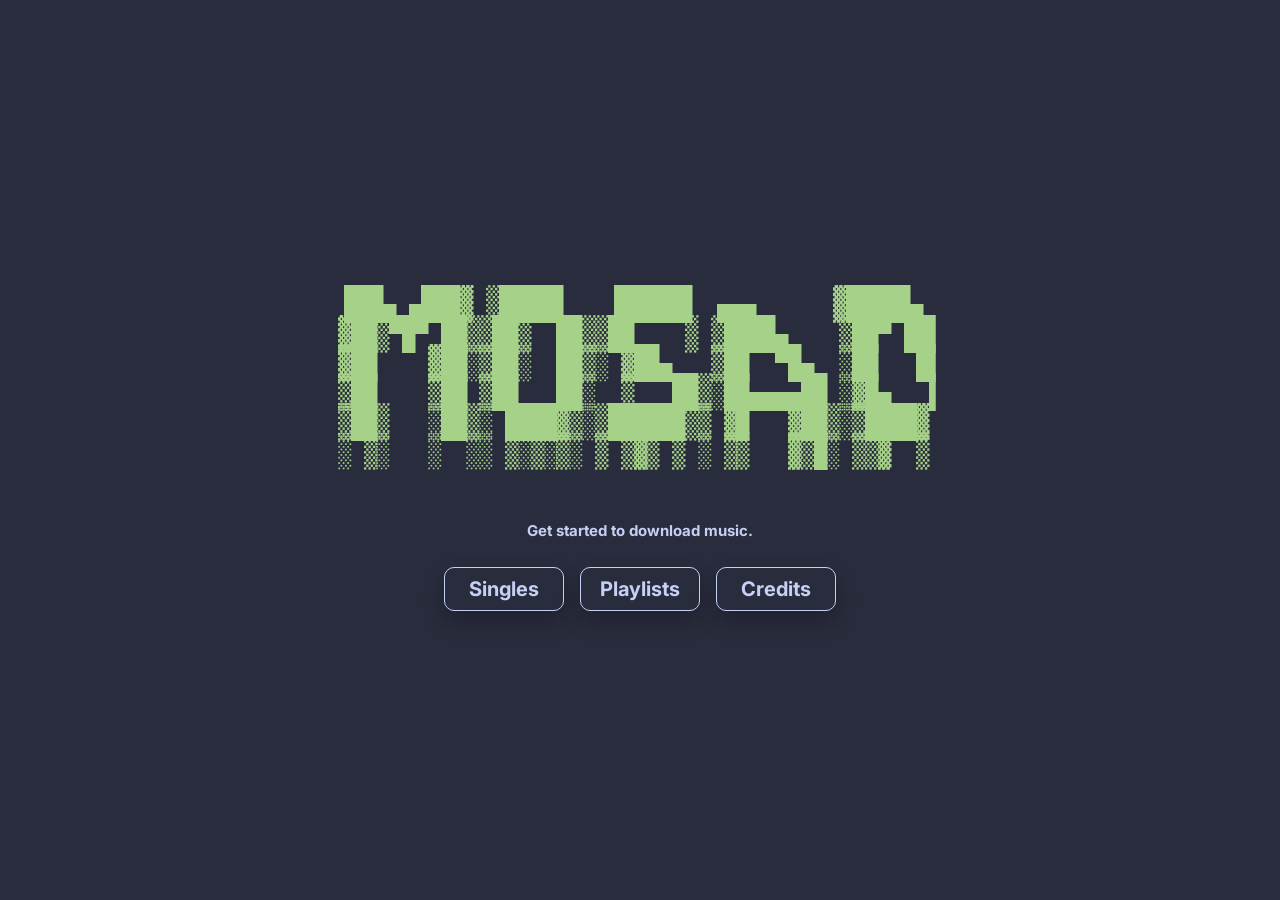
<file: templates/index.html>
<!DOCTYPE html>
<html lang="en">
<head>
  <meta charset="UTF-8" />
  <meta name="viewport" content="width=device-width, initial-scale=1.0" />
  <title>Mosad</title>
  <link rel="stylesheet" href="/static/styles/base.css" />
  <link rel="stylesheet" href="/static/styles/home-page.css" />
</head>
<body>

  <main class="homepage">

    <header class="homepage-header">
      <pre class="homepage-logo" aria-hidden="true">
███▄ ▄███▓ ▒█████    ██████  ▄▄▄      ▓█████▄ 
▓██▒▀█▀ ██▒▒██▒  ██▒▒██    ▒ ▒████▄    ▒██▀ ██▌
▓██    ▓██░▒██░  ██▒░ ▓██▄   ▒██  ▀█▄  ░██   █▌
▒██    ▒██ ▒██   ██░  ▒   ██▒░██▄▄▄▄██ ░▓█▄   ▌
▒██▒   ░██▒░ ████▓▒░▒██████▒▒ ▓█   ▓██▒░▒████▓ 
░ ▒░   ░  ░░ ▒░▒░▒░ ▒ ▒▓▒ ▒ ░ ▒▒   ▓▒█░ ▒▒▓  ▒ 
      </pre>
    </header>

    <section class="homepage-content">
      <p class="homepage-subtitle">Get started to download music.</p>

      <nav class="homepage-nav" aria-label="Main sections">
        <a href="/single"    class="btn btn-ghost">Singles</a>
        <a href="/playlists" class="btn btn-ghost">Playlists</a>
        <a href="/credits"   class="btn btn-ghost">Credits</a>
      </nav>
    </section>

  </main>

  <div id="toast" role="status" aria-live="polite"></div>
  <script src="/static/scripts/main.js"></script>
</body>
</html>
</file>
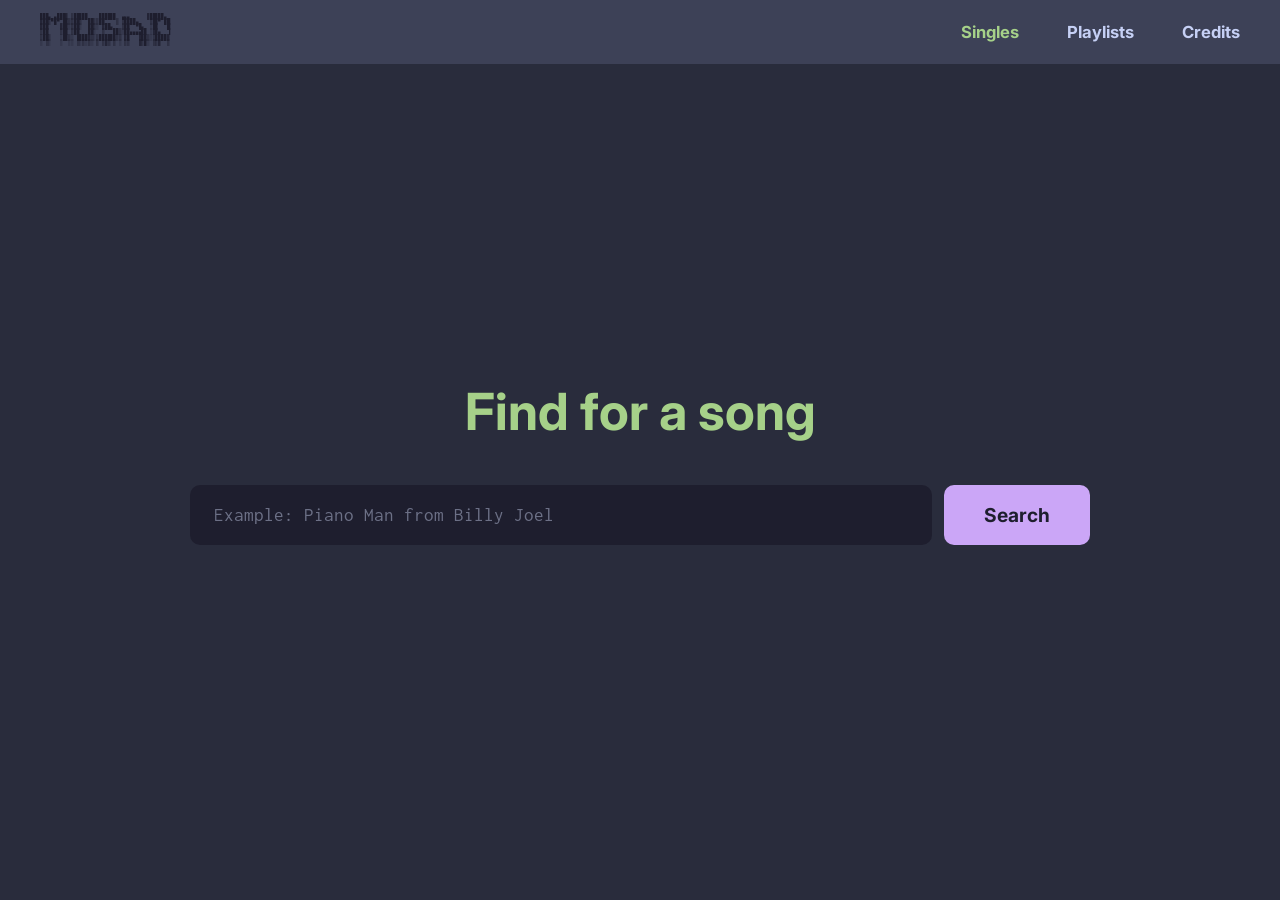
<file: templates/pages/single.html>
<!DOCTYPE html>
<html lang="en">
<head>
  <meta charset="UTF-8" />
  <meta name="viewport" content="width=device-width, initial-scale=1.0" />
  <title>Mosad — Singles</title>
  <link rel="stylesheet" href="/static/styles/base.css" />
  <link rel="stylesheet" href="/static/styles/single-page.css" />
</head>
<body>

  <!-- Navbar -->
  <nav class="navbar">
    <a href="/" class="navbar-logo" aria-label="MOSAD home">
      <pre aria-hidden="true">
███▄ ▄███▓ ▒█████    ██████  ▄▄▄      ▓█████▄ 
▓██▒▀█▀ ██▒▒██▒  ██▒▒██    ▒ ▒████▄    ▒██▀ ██▌
▓██    ▓██░▒██░  ██▒░ ▓██▄   ▒██  ▀█▄  ░██   █▌
▒██    ▒██ ▒██   ██░  ▒   ██▒░██▄▄▄▄██ ░▓█▄   ▌
▒██▒   ░██▒░ ████▓▒░▒██████▒▒ ▓█   ▓██▒░▒████▓ 
░ ▒░   ░  ░░ ▒░▒░▒░ ▒ ▒▓▒ ▒ ░ ▒▒   ▓▒█░ ▒▒▓  ▒ 
      </pre>
    </a>
    <ul class="navbar-links" role="list">
      <li><a href="/single"    class="navbar-link active">Singles</a></li>
      <li><a href="/playlists" class="navbar-link">Playlists</a></li>
      <li><a href="/credits"   class="navbar-link">Credits</a></li>
    </ul>
  </nav>

  <!-- Main -->
  <main class="single-page">

    <!-- Search section — has two states: initial and searching -->
    <section class="search-section" id="search-section">

      <h1 class="search-title" id="search-title">Find for a song</h1>

      <div class="search-bar" id="search-bar">
        <input
          class="search-input"
          type="search"
          id="search-input"
          placeholder="Example: Piano Man from Billy Joel"
          autocomplete="off"
          aria-label="Search for a song"
        />
        <button class="search-btn" id="btn-search">Search</button>
      </div>

    </section>

    <!-- Results — hidden until search -->
    <section class="results-section hidden" id="results-section" aria-live="polite">
      <ul class="results-list" id="results-list" role="list"></ul>
    </section>

  </main>

  <!-- Download modal -->
  <dialog class="modal" id="modal-download" aria-labelledby="modal-title">
    <div class="modal-inner">
      <h2 class="modal-title" id="modal-title">Download Song</h2>

      <input type="hidden" id="modal-url" />

      <div class="modal-field">
        <label class="modal-label" for="modal-input-title">Title</label>
        <input class="modal-input" type="text" id="modal-input-title" />
      </div>

      <div class="modal-field">
        <label class="modal-label" for="modal-input-artist">Artist</label>
        <input class="modal-input" type="text" id="modal-input-artist" />
      </div>

      <div class="modal-field">
        <label class="modal-label" for="modal-input-album">Album (optional)</label>
        <input class="modal-input" type="text" id="modal-input-album" />
      </div>

      <div class="modal-actions">
        <button class="btn btn-primary" id="btn-download">↓ Download MP3</button>
        <button class="btn btn-cancel" id="btn-cancel">Cancel</button>
      </div>
    </div>
  </dialog>

  <div id="toast" role="status" aria-live="polite"></div>
  <script src="/static/scripts/main.js"></script>
  <script src="/static/scripts/search.js"></script>
</body>
</html>
</file>
<file: static/styles/base.css>
/* ==========================================================================
   MOSAD — Base
   Import this file in every page.
   ========================================================================== */

@import url('./base/fonts.css');
@import url('./base/palette.css');

/* ── Reset ── */
*, *::before, *::after {
  box-sizing: border-box;
  margin: 0;
  padding: 0;
}

html {
  font-size: 16px;
  -webkit-text-size-adjust: 100%;
}

body {
  background-color: var(--bg);
  color: var(--text);
  font-family: var(--font-body);
  line-height: 1.6;
  -webkit-font-smoothing: antialiased;
  -moz-osx-font-smoothing: grayscale;
  min-height: 100dvh;
}

a {
  color: inherit;
  text-decoration: none;
}

img, svg {
  display: block;
  max-width: 100%;
}

button {
  font-family: var(--font-body);
  cursor: pointer;
  border: none;
  background: none;
}

/* ── Scrollbar ── */
::-webkit-scrollbar       { width: 4px; }
::-webkit-scrollbar-track { background: transparent; }
::-webkit-scrollbar-thumb { background: var(--border); border-radius: 99px; }

/* ── Screen reader only ── */
.sr-only {
  position: absolute;
  width: 1px;
  height: 1px;
  overflow: hidden;
  clip: rect(0, 0, 0, 0);
  white-space: nowrap;
}

.hidden { display: none !important; }
</file>
<file: static/styles/home-page.css>
/* ==========================================================================
   MOSAD — Home Page
   ========================================================================== */

/* ── Layout ── */
.homepage {
  display: flex;
  flex-direction: column;
  align-items: center;
  justify-content: center;
  min-height: 100dvh;
  padding: 2rem;
  text-align: center;
}

/* ── Logo ── */
.homepage-header {
  display: grid;
  justify-items: center;
  margin-bottom: 1.5rem;
}

.homepage-logo {
  font-family: 'Inconsolata', monospace;
  font-weight: 700;
  font-size: clamp(0.8rem, 2.1vw, 2.8rem);
  line-height: 1.09375;
  letter-spacing: -0.0425em;
  color: #A6D189;
  white-space: pre;
  user-select: none;
  justify-self: center;
}

/* ── Content ── */
.homepage-content {
  display: flex;
  flex-direction: column;
  align-items: center;
  gap: 1.5rem;
}

/* ── Subtitle ── */
.homepage-subtitle {
  font-family: 'Inter', sans-serif;
  font-size: clamp(0.875rem, 1.17vw, 22px);
  font-weight: 700;
  color: #C6D0F5;
}

/* ── Nav buttons ── */
.homepage-nav {
  display: flex;
  gap: 1rem;
  flex-wrap: wrap;
  justify-content: center;
}

.btn {
  display: inline-flex;
  align-items: center;
  justify-content: center;
  width: clamp(120px, 8.96vw, 172px);
  height: clamp(44px, 3.13vw, 60px);
  border-radius: 10px;
  font-family: 'Inter', sans-serif;
  font-size: clamp(1rem, 1.57vw, 30px);
  font-weight: 700;
  cursor: pointer;
  transition: background-color 160ms ease, color 160ms ease, border-color 160ms ease;
  white-space: nowrap;
}

.btn-ghost {
  background: #292C3C;
  color: #C6D0F5;
  border: 1px solid #C6D0F5;
  box-shadow: 0px 10px 20px rgba(0, 0, 0, 0.25);
}

.btn-ghost:hover {
  background-color: var(--accent);
  color: var(--accent-text);
  border-color: var(--accent);
}

/* ── Responsive ── */
@media (max-width: 600px) {
  .homepage-nav { flex-direction: column; align-items: center; }
  .btn          { width: 200px; height: 56px; font-size: 1.2rem; }
}
</file>
<file: static/styles/single-page.css>
/* ==========================================================================
   MOSAD — Single Page
   ========================================================================== */

/* ── Navbar ── */
.navbar {
  display: flex;
  align-items: center;
  justify-content: space-between;
  padding: 0 2.5rem;
  height: 64px;
  background: #3D4157;
  position: sticky;
  top: 0;
  z-index: 100;
}

.navbar-logo pre {
  font-family: 'Inconsolata', monospace;
  font-weight: 700;
  font-size: 0.29rem;
  line-height: 1.09;
  letter-spacing: -0.04em;
  color: #1e1e2e;
  user-select: none;
  white-space: pre;
}

.navbar-links {
  display: flex;
  gap: 3rem;
  list-style: none;
}

.navbar-link {
  font-family: 'Inter', sans-serif;
  font-size: clamp(1rem, 1.3vw, 1.3rem);
  font-weight: 700;
  color: #C6D0F5;
  transition: color 160ms ease;
}
.navbar-link:hover  { color: #A6D189; }
.navbar-link.active { color: #A6D189; }

/* ── Page layout ── */
.single-page {
  min-height: calc(100dvh - 64px);
  display: flex;
  flex-direction: column;
  align-items: center;
  padding: 0 1.5rem 3rem;
}

/* ── Search section ── */
.search-section {
  display: flex;
  flex-direction: column;
  align-items: center;
  justify-content: center;
  gap: 2rem;
  flex: 1;
  width: 100%;
  max-width: 900px;

  /* animate to top when searching */
  transition: flex 500ms ease, padding 500ms ease, justify-content 500ms ease;
}

/* State: after search */
.search-section.has-results {
  flex: 0;
  justify-content: flex-start;
  padding-top: 2rem;
}

/* ── Title ── */
.search-title {
  font-family: 'Inter', sans-serif;
  font-size: clamp(2rem, 4vw, 4rem);
  font-weight: 700;
  color: #A6D189;
  text-align: center;

  transition: opacity 350ms ease, transform 350ms ease, max-height 400ms ease;
  overflow: hidden;
  max-height: 200px;
  opacity: 1;
  transform: translateY(0);
}

.search-title.hidden-animated {
  opacity: 0;
  transform: translateY(-16px);
  max-height: 0;
  margin: 0;
  pointer-events: none;
}

/* ── Search bar ── */
.search-bar {
  display: flex;
  gap: 0.75rem;
  width: 100%;
  max-width: 900px;
}

.search-input {
  flex: 1;
  background: #1e1e2e;
  border: none;
  border-radius: 10px;
  padding: 1.1rem 1.5rem;
  font-family: 'Inconsolata', monospace;
  font-size: clamp(1rem, 1.5vw, 1.3rem);
  color: #C6D0F5;
  outline: none;
  transition: box-shadow 160ms ease;
}
.search-input::placeholder { color: #6c7086; }
.search-input:focus { box-shadow: 0 0 0 2px #CBA6F7; }

.search-btn {
  background: #CBA6F7;
  color: #1e1e2e;
  border: none;
  border-radius: 10px;
  padding: 1.1rem 2.5rem;
  font-family: 'Inter', sans-serif;
  font-size: clamp(1rem, 1.5vw, 1.3rem);
  font-weight: 700;
  cursor: pointer;
  transition: background 160ms ease;
  white-space: nowrap;
}
.search-btn:hover    { background: #b891e8; }
.search-btn:disabled { opacity: 0.5; cursor: not-allowed; }

/* ── Results ── */
.results-section {
  width: 100%;
  max-width: 900px;
  margin-top: 1.5rem;
}

.results-list {
  display: flex;
  flex-direction: column;
  gap: 0.75rem;
  list-style: none;
}

/* ── Result card ── */
.result-card {
  display: flex;
  align-items: center;
  justify-content: space-between;
  gap: 1rem;
  background: #1e1e2e;
  border: 1px solid #313244;
  border-radius: 10px;
  padding: 1.25rem 1.5rem;
  animation: fade-in 250ms ease both;
}

@keyframes fade-in {
  from { opacity: 0; transform: translateY(8px); }
  to   { opacity: 1; transform: translateY(0); }
}

.result-info { flex: 1; min-width: 0; }

.result-title {
  font-family: 'Inter', sans-serif;
  font-size: clamp(0.95rem, 1.2vw, 1.15rem);
  font-weight: 700;
  color: #C6D0F5;
  white-space: nowrap;
  overflow: hidden;
  text-overflow: ellipsis;
}

.result-artist {
  font-family: 'Inter', sans-serif;
  font-size: 0.85rem;
  color: #6c7086;
  margin-top: 0.2rem;
}

.result-duration {
  display: inline-block;
  font-family: 'Inconsolata', monospace;
  font-size: 0.85rem;
  color: #C6D0F5;
  background: #313244;
  border-radius: 6px;
  padding: 0.15rem 0.5rem;
  margin-top: 0.4rem;
}

.btn-download {
  background: #CBA6F7;
  color: #1e1e2e;
  border: none;
  border-radius: 10px;
  padding: 0.75rem 1.5rem;
  font-family: 'Inter', sans-serif;
  font-size: 0.95rem;
  font-weight: 700;
  cursor: pointer;
  white-space: nowrap;
  flex-shrink: 0;
  transition: background 160ms ease;
}
.btn-download:hover { background: #b891e8; }

/* ── Modal ── */
.modal {
  background: #1e1e2e;
  border: 1px solid #313244;
  border-radius: 14px;
  padding: 2.5rem;
  width: min(600px, 90vw);
  color: #C6D0F5;

  /* reset dialog defaults */
  border: 1px solid #313244;
  position: fixed;
  top: 50%;
  left: 50%;
  transform: translate(-50%, -50%);
  margin: 0;
}

.modal::backdrop {
  background: rgba(17, 17, 27, 0.75);
  backdrop-filter: blur(4px);
}

.modal-title {
  font-family: 'Inter', sans-serif;
  font-size: 1.75rem;
  font-weight: 700;
  margin-bottom: 1.75rem;
}

.modal-field {
  margin-bottom: 1.25rem;
}

.modal-label {
  display: block;
  font-family: 'Inter', sans-serif;
  font-size: 0.8rem;
  font-weight: 700;
  letter-spacing: 0.08em;
  text-transform: uppercase;
  color: #A6ADC8;
  margin-bottom: 0.5rem;
}

.modal-input {
  width: 100%;
  background: #313244;
  border: none;
  border-radius: 8px;
  padding: 0.85rem 1rem;
  font-family: 'Inter', sans-serif;
  font-size: 1rem;
  color: #C6D0F5;
  outline: none;
  transition: box-shadow 160ms ease;
}
.modal-input:focus { box-shadow: 0 0 0 2px #CBA6F7; }

.modal-actions {
  display: flex;
  gap: 1rem;
  margin-top: 2rem;
}

.btn-primary {
  flex: 1;
  background: #CBA6F7;
  color: #1e1e2e;
  border: none;
  border-radius: 10px;
  padding: 0.85rem 1.5rem;
  font-family: 'Inter', sans-serif;
  font-size: 1rem;
  font-weight: 700;
  cursor: pointer;
  transition: background 160ms ease;
}
.btn-primary:hover    { background: #b891e8; }
.btn-primary:disabled { opacity: 0.5; cursor: not-allowed; }

.btn-cancel {
  flex: 1;
  background: transparent;
  color: #C6D0F5;
  border: 1px solid #45475a;
  border-radius: 10px;
  padding: 0.85rem 1.5rem;
  font-family: 'Inter', sans-serif;
  font-size: 1rem;
  font-weight: 700;
  cursor: pointer;
  transition: border-color 160ms ease, color 160ms ease;
}
.btn-cancel:hover { border-color: #C6D0F5; }

/* ── Toast ── */
#toast {
  position: fixed;
  bottom: 1.5rem;
  right: 1.5rem;
  padding: 0.85rem 1.25rem;
  border-radius: 10px;
  font-family: 'Inter', sans-serif;
  font-size: 0.9rem;
  font-weight: 600;
  opacity: 0;
  pointer-events: none;
  transition: opacity 250ms ease;
  max-width: 320px;
}
#toast.show.ok   { opacity: 1; background: rgba(166,227,161,0.15); border: 1px solid #A6E3A1; color: #A6E3A1; }
#toast.show.err  { opacity: 1; background: rgba(243,139,168,0.15); border: 1px solid #F38BA8; color: #F38BA8; }
#toast.show.info { opacity: 1; background: rgba(203,166,247,0.15); border: 1px solid #CBA6F7; color: #CBA6F7; }

/* ── Responsive ── */
@media (max-width: 600px) {
  .navbar            { padding: 0 1rem; }
  .navbar-links      { gap: 1.5rem; }
  .search-bar        { flex-direction: column; }
  .search-btn        { width: 100%; }
  .result-card       { flex-wrap: wrap; }
  .btn-download      { width: 100%; justify-content: center; }
  .modal-actions     { flex-direction: column; }
}
</file>
